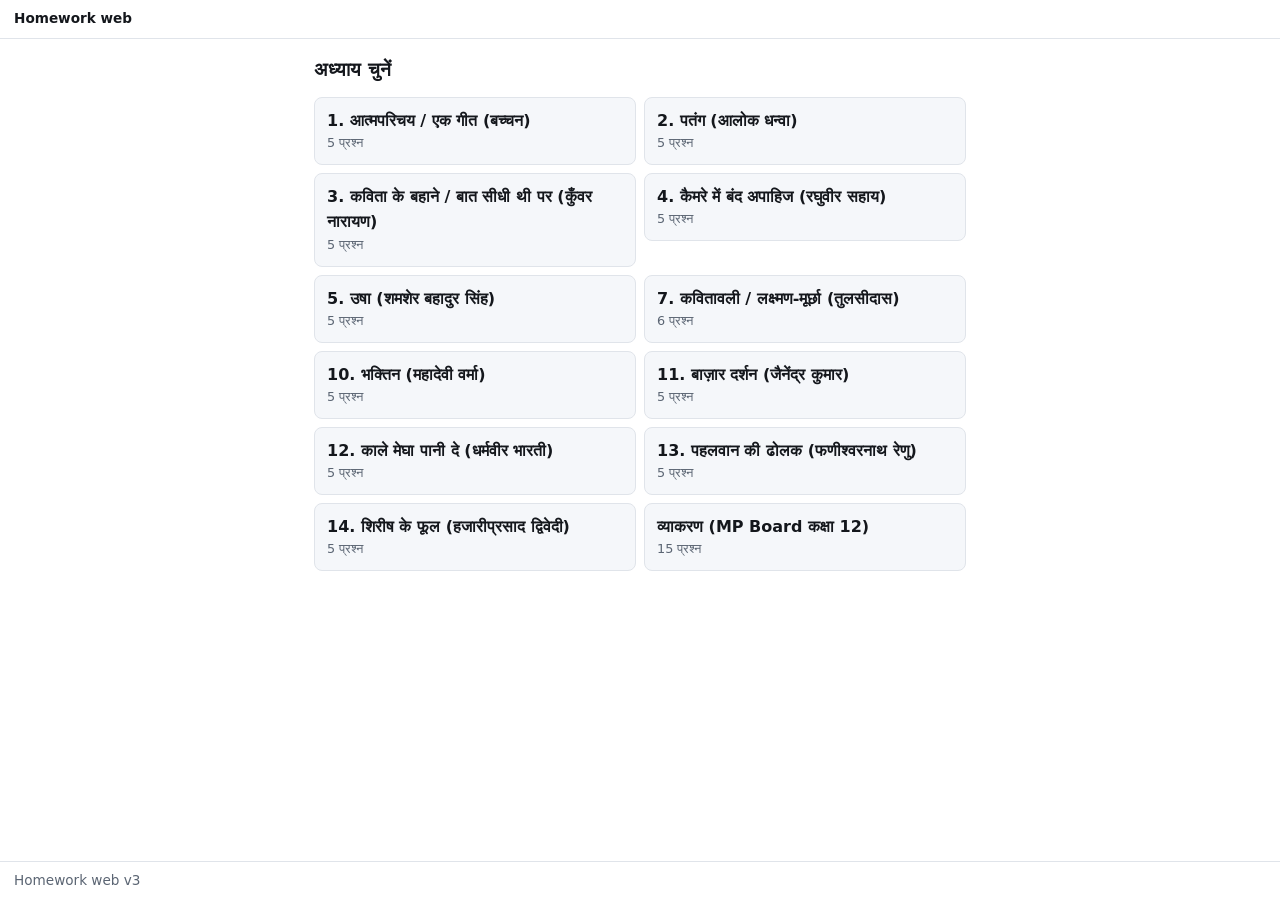
<file: index.html>
<!doctype html>
<html lang="hi"><head><meta charset="utf-8"><meta name="viewport" content="width=device-width,initial-scale=1">
<meta name="color-scheme" content="light"><meta name="theme-color" content="#ffffff">
<title>Homework web</title><link rel="stylesheet" href="css/style.css"></head>
<body>
<a class="skip" href="#app">मुख्य सामग्री पर जाएँ</a>
<header><a class="brand" href="#/">Homework web</a></header>
<main id="app" tabindex="-1"><noscript>कृपया JavaScript चालू करें।</noscript></main>
<footer><span>Homework web <span id="ver">v3</span></span></footer>
<script src="js/questions.js"></script><script src="js/app.js"></script>
</body></html>
</file>
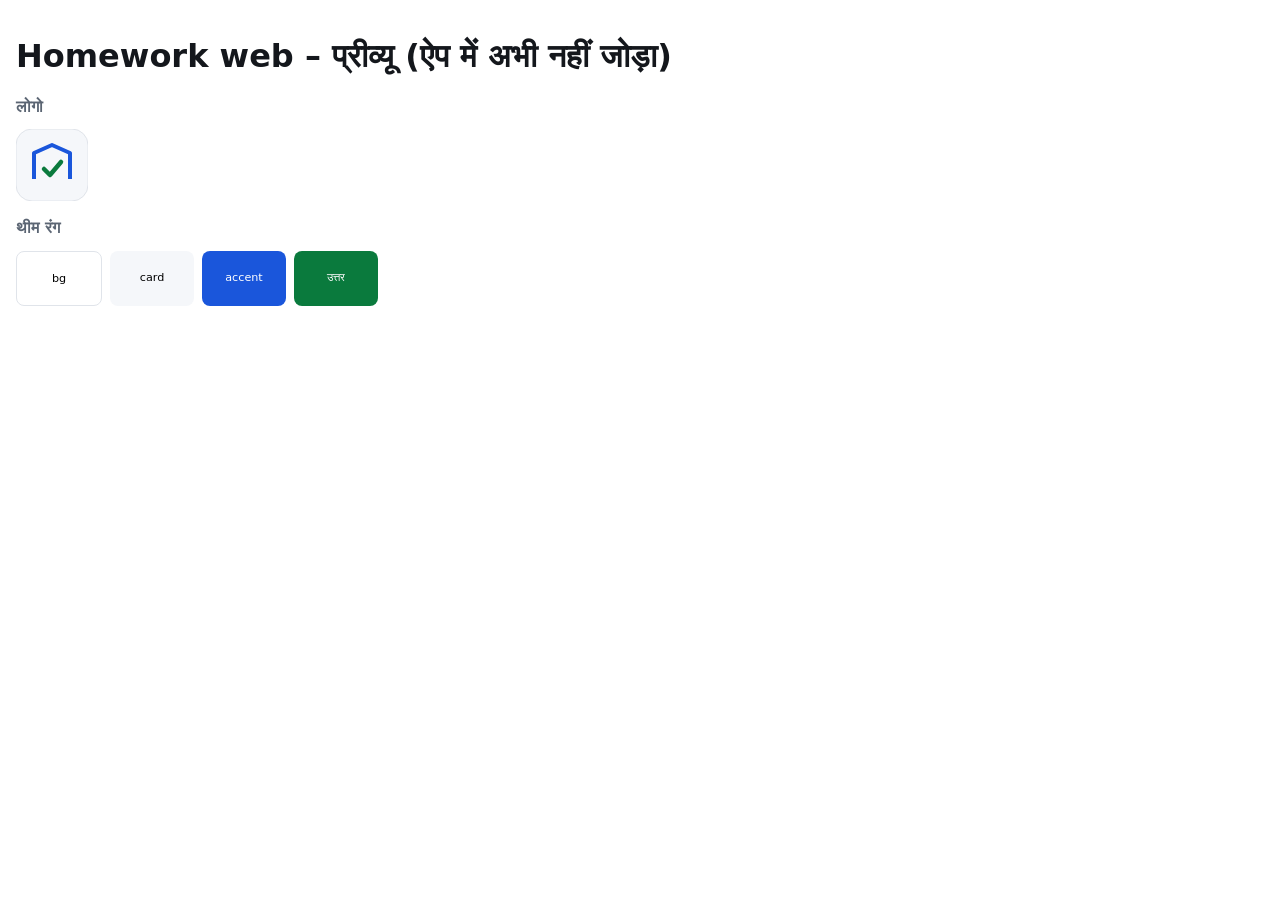
<file: preview.html>
<!doctype html><html lang="hi"><meta charset="utf-8"><meta name="viewport" content="width=device-width,initial-scale=1"><title>Homework web – preview</title>
<style>body{margin:0;padding:16px;background:#fff;color:#14171c;font:16px system-ui}h2{font-size:1rem;color:#5b6573}.r{display:flex;gap:8px;flex-wrap:wrap}.s{width:84px;padding:20px 0;text-align:center;border-radius:8px;font-size:.7rem;color:#fff}</style>
<h1>Homework web – प्रीव्यू (ऐप में अभी नहीं जोड़ा)</h1>
<h2>लोगो</h2>
<svg width="72" height="72" viewBox="0 0 72 72" role="img" aria-label="Homework web logo"><rect width="72" height="72" rx="16" fill="#f5f7fa" stroke="#e0e4ea"/><path d="M18 50V24l18-8 18 8v26" fill="none" stroke="#1a56db" stroke-width="4" stroke-linejoin="round"/><path d="M28 40l6 6 11-13" fill="none" stroke="#0a7a3d" stroke-width="4.5" stroke-linecap="round" stroke-linejoin="round"/></svg>
<h2>थीम रंग</h2>
<div class="r"><div class="s" style="background:#fff;color:#000;border:1px solid #e0e4ea">bg</div><div class="s" style="background:#f5f7fa;color:#000">card</div><div class="s" style="background:#1a56db">accent</div><div class="s" style="background:#0a7a3d">उत्तर</div></div>
</html>
</file>
<file: css/style.css>
:root{--bg:#ffffff;--card:#f5f7fa;--bd:#e0e4ea;--tx:#14171c;--mu:#5b6573;--ac:#1a56db;--ok:#0a7a3d}
*{box-sizing:border-box}html{-webkit-text-size-adjust:100%}
body{margin:0;background:var(--bg);color:var(--tx);font:16px/1.6 system-ui,"Noto Sans Devanagari",sans-serif;min-height:100vh;display:flex;flex-direction:column}
header,footer{display:flex;justify-content:space-between;align-items:center;padding:8px 14px;border-bottom:1px solid var(--bd);font-size:.85rem;color:var(--mu)}
footer{border:0;border-top:1px solid var(--bd);margin-top:auto}
.brand{color:var(--tx);font-weight:700;text-decoration:none}
main{width:100%;max-width:680px;margin:0 auto;padding:12px 14px;outline:0}
h1{font-size:1.2rem;margin:.4rem 0 .8rem;line-height:1.4}
a{color:var(--ac)}
.grid{list-style:none;margin:0;padding:0;display:grid;gap:8px;grid-template-columns:repeat(auto-fill,minmax(230px,1fr))}
.grid a{display:block;padding:10px 12px;background:var(--card);border:1px solid var(--bd);border-radius:8px;color:var(--tx);text-decoration:none}
.grid small{display:block;color:var(--mu);font-size:.8rem}
a:focus-visible,button:focus-visible{outline:2px solid var(--ac);outline-offset:2px}
.row{display:flex;gap:8px;margin:6px 0 14px}
button{padding:9px 14px;background:var(--ac);color:#fff;border:0;border-radius:8px;font:inherit;font-weight:600;cursor:pointer}
button.alt{background:#fff;color:var(--ac);border:1px solid var(--ac)}
.back{text-decoration:none;font-size:.9rem}
.qa{margin:0;padding:0;list-style:none;counter-reset:q}
.qa li{counter-increment:q;padding:10px 12px 10px 38px;margin-bottom:8px;background:var(--card);border:1px solid var(--bd);border-radius:8px;position:relative}
.qa li::before{content:counter(q)".";position:absolute;left:12px;top:10px;font-weight:700;color:var(--mu)}
.qa p{margin:0}
.q{font-weight:600}
.a{margin-top:4px;color:var(--ok);font-weight:600}
.a span{color:var(--mu);font-weight:400}
.nav{display:flex;justify-content:space-between;margin:16px 0}
.nav a{text-decoration:none;font-weight:600}
.skip{position:absolute;left:-999px}.skip:focus{left:8px;top:8px;background:var(--ac);color:#fff;padding:4px 8px;z-index:9}
@media print{header,footer,.row,.nav,.back{display:none}.qa li{break-inside:avoid;background:#fff}}
</file>
